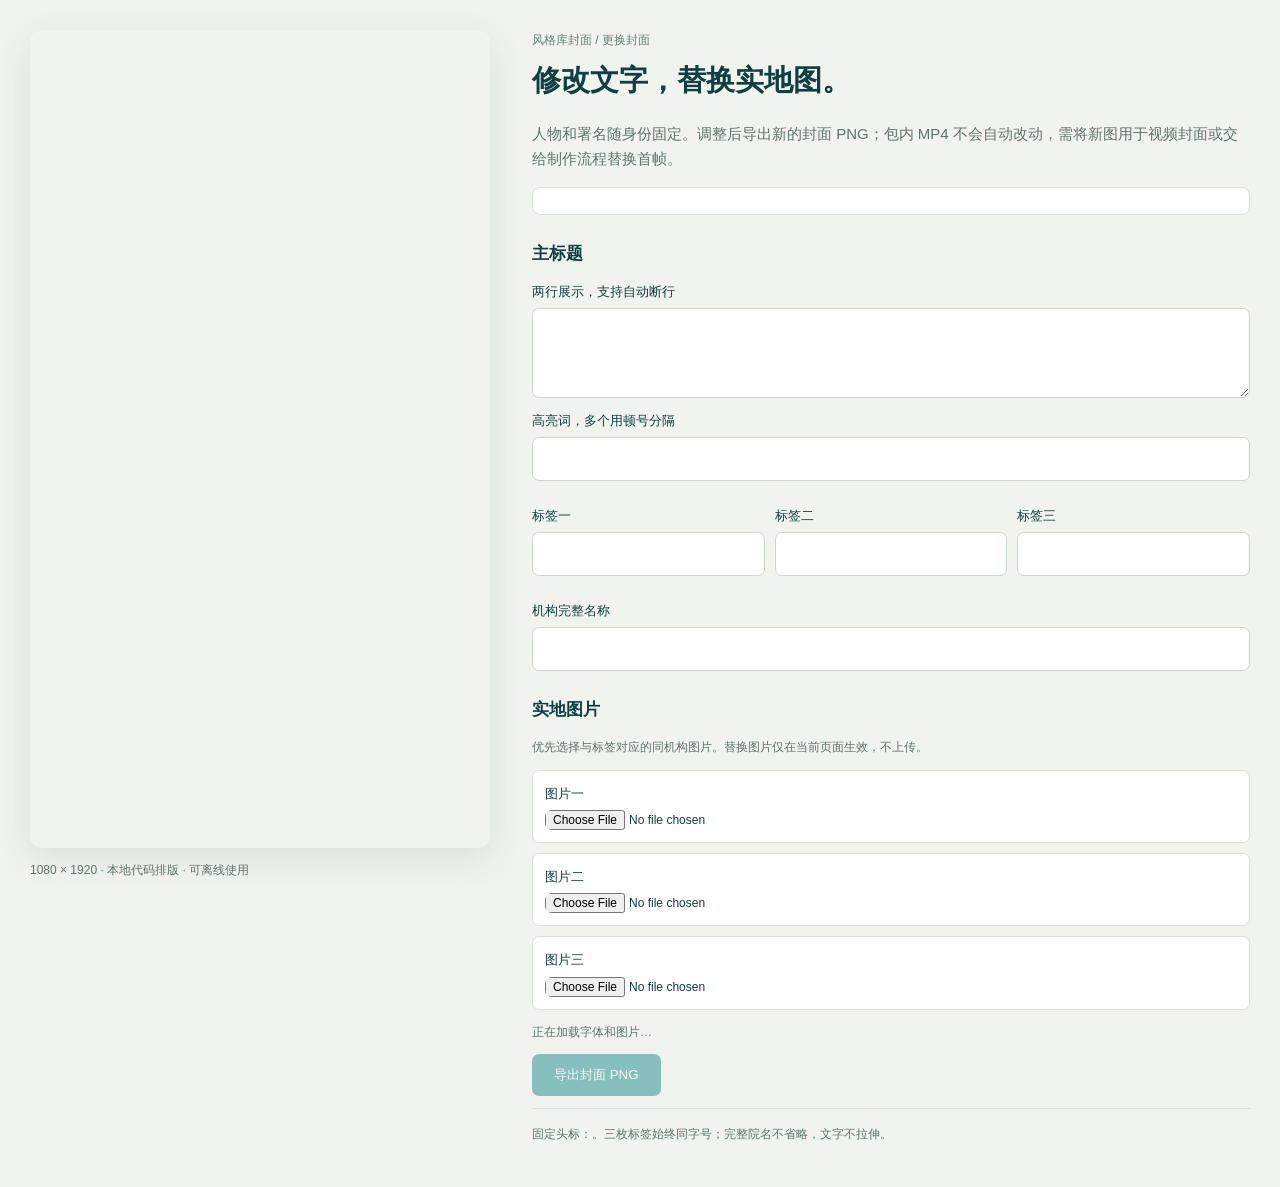
<file: assets/covers/engine/cover.html>
<!doctype html><html lang="zh-CN"><head><meta charset="utf-8"><meta name="viewport" content="width=device-width,initial-scale=1"><title>更换封面</title><style>
*{box-sizing:border-box}body{margin:0;background:#f1f4ee;color:#103f42;font:15px/1.7 -apple-system,BlinkMacSystemFont,'PingFang SC','Microsoft YaHei',sans-serif}main{max-width:1280px;margin:auto;padding:30px;display:grid;grid-template-columns:minmax(300px,460px) 1fr;gap:42px}.preview{position:sticky;top:24px;align-self:start}canvas{width:100%;height:auto;display:block;border-radius:12px;box-shadow:0 10px 35px #003f461c}.eyebrow{font-size:12px;color:#60817a}h1{font-size:29px;margin:6px 0 10px}h2{font-size:17px;margin:25px 0 8px}p{color:#5c746d}label{display:block;font-size:13px;margin:12px 0}input,textarea{display:block;width:100%;border:1px solid #cbd8ce;border-radius:7px;padding:10px 12px;background:#fff;font:inherit;color:#123f42;margin-top:5px}textarea{resize:vertical;min-height:90px}.card{padding:13px 16px;background:#fff;border:1px solid #d9e4d9;border-radius:8px}.tags{display:grid;grid-template-columns:repeat(3,1fr);gap:10px}.photos{display:grid;gap:10px}.photos label{margin:0;padding:12px;background:#fff;border-radius:7px;border:1px solid #d9e4d9}.photos input{font-size:12px;border:0;padding:0}.button{display:inline-block;background:#087f85;color:#fff;border:0;border-radius:7px;padding:12px 22px;font:700 15px inherit;text-decoration:none;cursor:pointer}.button:disabled{opacity:.45;cursor:not-allowed}#status{white-space:pre-line;font-size:12px;color:#56796b}#status.error{color:#a54536}.small{font-size:12px}.footer{border-top:1px solid #d7e1d5;padding-top:15px}dialog{border:0;border-radius:12px;max-width:470px;width:95%;max-height:90vh;padding:20px}dialog::backdrop{background:#002f4299}dialog img{max-width:100%;max-height:65vh;display:block;margin:0 auto 15px}.close{float:right;background:none;border:0;font-size:22px;cursor:pointer}@media(max-width:760px){main{padding:18px;grid-template-columns:1fr;gap:24px}.preview{position:static;max-width:390px;margin:auto}.tags{grid-template-columns:1fr}h1{font-size:25px}}
</style></head><body><main><section class="preview"><canvas id="cover" width="1080" height="1920" aria-label="封面预览"></canvas><p class="small">1080 × 1920 · 本地代码排版 · 可离线使用</p></section><section><div class="eyebrow" id="style-eyebrow">风格库封面 / 更换封面</div><h1>修改文字，替换实地图。</h1><p>人物和署名随身份固定。调整后导出新的封面 PNG；包内 MP4 不会自动改动，需将新图用于视频封面或交给制作流程替换首帧。</p><div class="card" id="identity"></div>
<h2>主标题</h2><label>两行展示，支持自动断行<textarea id="title"></textarea></label><label>高亮词，多个用顿号分隔<input id="highlights"></label><div class="tags"><label>标签一<input id="label0"></label><label>标签二<input id="label1"></label><label>标签三<input id="label2"></label></div><label>机构完整名称<input id="institution"></label>
<h2>实地图片</h2><p class="small">优先选择与标签对应的同机构图片。替换图片仅在当前页面生效，不上传。</p><div class="photos"><label>图片一<input id="photo0" type="file" accept="image/*"></label><label>图片二<input id="photo1" type="file" accept="image/*"></label><label>图片三<input id="photo2" type="file" accept="image/*"></label></div>
<p id="status" role="status">正在加载字体和图片…</p><button id="export" class="button" disabled>导出封面 PNG</button><p class="small footer">固定头标：<span id="header"></span>。三枚标签始终同字号；完整院名不省略，文字不拉伸。</p></section></main><dialog id="result"><button class="close" id="close" aria-label="关闭">×</button><img id="export-image" alt="新封面"><a id="save" class="button" download="新封面.png">保存 PNG</a></dialog><script id="cover-data" type="application/json">__DATA__</script><script>
__LAYOUT__
const input=JSON.parse(document.getElementById('cover-data').textContent),el=id=>document.getElementById(id);
if(input.styleName)el('style-eyebrow').textContent=`${input.styleName} / 更换封面`;
el('title').value=input.title;el('highlights').value=input.highlights.join('、');el('institution').value=input.institution_name;el('header').textContent=input.header_text;el('identity').textContent=`数字人：${input.identity.person_name}　／　绑定署名：${input.identity.social_media_name}`;input.labels.forEach((v,i)=>el('label'+i).value=v);
function status(r){el('status').textContent=r.errors.length?r.errors.join('\n'):`排版通过 · 主标题 ${r.title.em}px · 三标签统一 ${r.tags.em}px · 完整院名 ${r.brand.em}px`;el('status').classList.toggle('error',!!r.errors.length);el('export').disabled=!!r.errors.length;}
mountCover(el('cover'),input,status).then(async app=>{if(input.provided_cover){await new Promise((resolve,reject)=>{const im=new Image();im.onload=()=>{el('cover').getContext('2d').drawImage(im,0,0,1080,1920);resolve();};im.onerror=reject;im.src=input.provided_cover;});const png=app.png;let edited=false;const set=app.set,photo=app.replacePhoto;app.set=p=>{edited=true;return set(p);};app.replacePhoto=(i,u)=>{edited=true;return photo(i,u);};app.png=()=>edited?png():el('cover').toDataURL('image/png');}window.coverApp=app;for(const id of ['title','highlights','institution','label0','label1','label2'])el(id).addEventListener('input',()=>app.set({title:el('title').value,highlights:el('highlights').value,brand:el('institution').value,tags:[0,1,2].map(i=>el('label'+i).value)}));
for(let i=0;i<3;i++)el('photo'+i).addEventListener('change',async e=>{const f=e.target.files[0];if(!f)return;const reader=new FileReader();reader.onload=()=>app.replacePhoto(i,reader.result).catch(err=>{el('status').textContent=err.message;});reader.readAsDataURL(f);});
el('export').onclick=()=>{const png=app.png();el('export-image').src=png;el('save').href=png;el('save').download=(input.filename||'新封面')+'_封面.png';el('result').showModal();};el('close').onclick=()=>el('result').close();
}).catch(e=>{el('status').textContent='加载失败：'+e.message;el('status').classList.add('error');console.error(e);});
</script></body></html>
</file>
